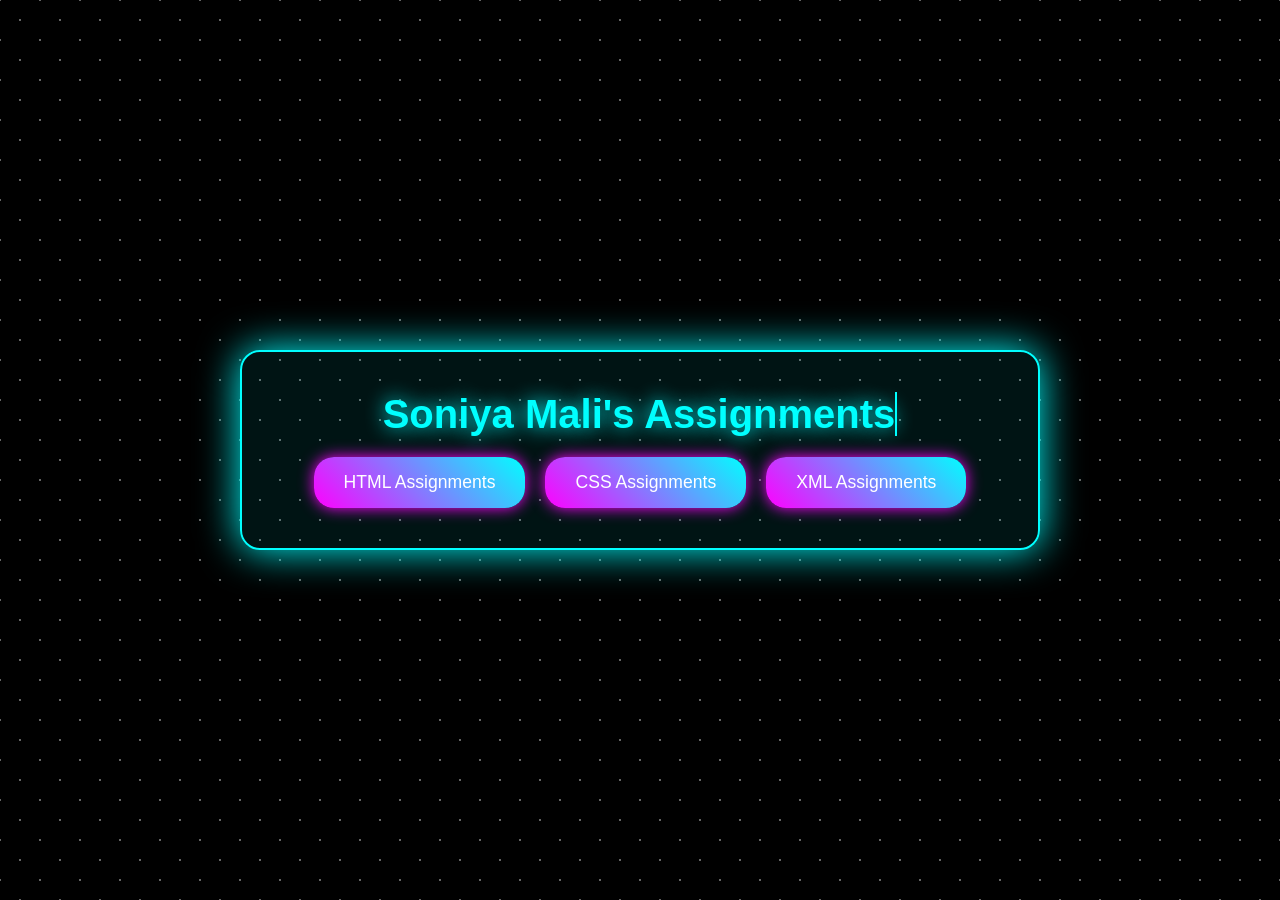
<file: index.html>
<!DOCTYPE html>
<html lang="en">
<head>
  <meta charset="UTF-8">
  <title>Soniya Mali - Assignments</title>
  <style>
    /* (Styles remain unchanged from your previous version) */
    * { margin: 0; padding: 0; box-sizing: border-box; }
    body {
      background: black;
      font-family: 'Poppins', sans-serif;
      overflow-x: hidden;
      animation: fadeInBody 1.5s ease forwards;
      position: relative;
    }
    @keyframes fadeInBody { from { opacity: 0; } to { opacity: 1; } }
    body::before {
      content: '';
      position: fixed;
      top: 0;
      left: 0;
      width: 200%;
      height: 200%;
      background: radial-gradient(white 1px, transparent 1px), radial-gradient(white 1px, transparent 1px);
      background-size: 40px 40px;
      background-position: 0 0, 20px 20px;
      animation: moveStars 100s linear infinite, twinkle 3s infinite alternate;
      z-index: -1;
      opacity: 0.4;
    }
    @keyframes moveStars { from { transform: translate(0,0); } to { transform: translate(-500px, -500px); } }
    @keyframes twinkle {
      0% { opacity: 0.4; } 50% { opacity: 0.7; } 100% { opacity: 0.4; }
    }
    .section {
      position: absolute;
      top: 0;
      left: 100%;
      width: 100%;
      height: 100vh;
      background: transparent;
      display: flex;
      justify-content: center;
      align-items: center;
      flex-direction: column;
      transition: all 0.7s ease;
      padding: 20px;
      text-align: center;
    }
    .active { left: 0; }
    .container {
      background: rgba(0, 255, 255, 0.08);
      border: 2px solid cyan;
      padding: 40px;
      border-radius: 20px;
      box-shadow: 0 0 40px cyan;
      width: 90%;
      max-width: 800px;
      animation: popUp 1s ease forwards;
    }
    @keyframes popUp {
      0% { transform: scale(0.7); opacity: 0; }
      100% { transform: scale(1); opacity: 1; }
    }
    h1 {
      color: cyan;
      font-size: 2.5rem;
      margin-bottom: 20px;
      text-shadow: 0 0 20px cyan;
    }
    .typing {
      border-right: 2px solid cyan;
      white-space: nowrap;
      overflow: hidden;
      width: 0;
      animation: typing 4s steps(30) forwards, blink 0.8s step-end infinite;
    }
    @keyframes typing {
      from { width: 0; } to { width: 100%; }
    }
    @keyframes blink {
      from, to { border-color: transparent; }
      50% { border-color: cyan; }
    }
    .buttons {
      margin-top: 20px;
      display: flex;
      flex-wrap: wrap;
      justify-content: center;
      gap: 20px;
    }
    .btn, .assignment-btn, .back-btn {
      background: linear-gradient(45deg, #ff00ff, #00ffff);
      color: white;
      padding: 15px 30px;
      font-size: 1.1rem;
      text-decoration: none;
      border-radius: 20px;
      box-shadow: 0 0 15px #ff00ff;
      border: none;
      cursor: pointer;
      transition: 0.4s;
    }
    .btn:hover, .assignment-btn:hover, .back-btn:hover {
      transform: scale(1.1);
      box-shadow: 0 0 25px #00ffff;
    }
    .back-btn {
      margin-top: 30px;
      background: #ff00ff;
    }
    .back-btn:hover {
      background: #00ffff;
      color: black;
    }
    @media (max-width: 600px) {
      h1 { font-size: 2rem; }
      .btn, .assignment-btn, .back-btn { padding: 10px 20px; font-size: 1rem; }
    }
  </style>
</head>
<body>

<audio id="clickSound" src="https://cdn.pixabay.com/download/audio/2022/03/15/audio_ebc7e1b75b.mp3?filename=mouse-click-124467.mp3" preload="auto"></audio>

<!-- Home Section -->
<div class="section active" id="home">
  <div class="container">
    <h1><span class="typing">Soniya Mali's Assignments</span></h1>
    <div class="buttons">
      <button class="btn" onclick="playSound(); showSection('html')">HTML Assignments</button>
      <button class="btn" onclick="playSound(); showSection('css')">CSS Assignments</button>
      <button class="btn" onclick="playSound(); showSection('xml')">XML Assignments</button>
    </div>
  </div>
</div>

<!-- HTML Assignment Section -->
<div class="section" id="html">
  <div class="container">
    <h1>HTML Assignments</h1>
    <div class="buttons">
      <!-- HTML Assignments 1 to 10 -->
1</button>
      <a class="assignment-btn" href="Html/Assignment1.html" target="_blank" onclick="playSound();">Assignment1</a>
      <a class="assignment-btn" href="Html/Assignment2.html" target="_blank" onclick="playSound();">Assignment2</a>
      <a class="assignment-btn" href="Html/Assignment3.html" target="_blank" onclick="playSound();">Assignment3</a>
      <a class="assignment-btn" href="Html/Assignment4(list).html" target="_blank" onclick="playSound();">Assignment4</a>
      <a class="assignment-btn" href="Html/Assignment5(Image).html" target="_blank" onclick="playSound();">Assignment5</a>
      <a class="assignment-btn" href="Html/Assignment6.html" target="_blank" onclick="playSound();">Assignment6</a>
      <a class="assignment-btn" href="Html/Assignment7(link).html" target="_blank" onclick="playSound();">Assignment7</a>
      <a class="assignment-btn" href="Html/Assignment8.html" target="_blank" onclick="playSound();">Assignment8</a>
      <a class="assignment-btn" href="Html/Assignment9(Regestration).html" target="_blank" onclick="playSound();">Assignment9</a>
      <a class="assignment-btn" href="Html/Assignment 10(resume).html" target="_blank" onclick="playSound();">Assignment10</a>
     
       </div>
    <button class="back-btn" onclick="playSound(); showSection('home')">⬅ Back</button>
  </div>
</div>

<!-- 🎨CSS Assignment Section -->
<div class="section" id="css">
  <div class="container">
    <h1>CSS Assignments</h1>
    <div class="buttons">
      <!-- CSS Assignments 1 to 5 --> 
       <a class="assignment-btn" href="css/inline.html" target="_blank" onclick="playSound();">Assignment1</a>
      <a class="assignment-btn" href="css/internal.html" target="_blank" onclick="playSound();">Assignment2</a>
      <a class="assignment-btn" href="css/Externalcss/external.html" targinternalet="_blank" onclick="playSound();">Assignment3</a>
      <a class="assignment-btn" href="css/Tablecss.html" target="_blank" onclick="playSound();">Assignment4</a>
      <a class="assignment-btn" href="css/Resumecss.html" target="_blank" onclick="playSound();">Assignment6</a>

      <a class="assignment-btn" href="css/Regestrationcss.html" target="_blank" onclick="playSound();">Assignment7</a>
     <button class="back-btn" onclick="playSound(); showSection('home')">⬅ Back</button>
  </div>
</div>
</div>

<!-- XML Assignment Section -->

<div class="section" id="xml">
  <div class="container">
   <h1>XML Assignments</h1>
    <div class="buttons">
    <!--  Assignments 1 to 4 --> 

      <a class="assignment-btn" href="xml//XML/books.xml" target="_blank" onclick="playSound();">Assignment1</a>
      <a class="assignment-btn" href="xml/employees.xml" target="_blank" onclick="playSound();">Assignment2</a>
      <a class="assignment-btn" href="xml/library.xml" target="_blank" onclick="playSound();">Assignment3</a>
      <a class="assignment-btn" href="xml/students.xml" target="_blank" onclick="playSound();">Assignment4</a>
      <button class="back-btn" onclick="playSound(); showSection('home')">⬅ Back</button>
    </div>
  </div>
</div>


<!-- Assignment Pages (HTML/CSS/XML 1–10) -->
<!-- You can repeat below format for each section -->
<!-- Example HTML Assignment 1 -->
<div class="section" id="html1"><div class="container"><h1>HTML Assignment 1</h1><button class="back-btn" onclick="playSound(); showSection('html')">⬅ Back</button></div></div>
<div class="section" id="html2"><div class="container"><h1>HTML Assignment 2</h1><button class="back-btn" onclick="playSound(); showSection('html')">⬅ Back</button></div></div>
<!-- ... similarly for html3 to html10 -->
<div class="section" id="css1"><div class="container"><h1>CSS Assignment 1</h1><button class="back-btn" onclick="playSound(); showSection('css')">⬅ Back</button></div></div>
<div class="section" id="xml1"><div class="container"><h1>XML Assignment 1</h1><button class="back-btn" onclick="playSound(); showSection('xml')">⬅ Back</button></div></div>
<!-- Repeat up to xml10 and css10 as needed -->

<script>
function showSection(id) {
  document.querySelectorAll('.section').forEach(sec => {
    sec.classList.remove('active');
    sec.style.left = '100%';
  });
  document.getElementById(id).classList.add('active');
  document.getElementById(id).style.left = '0';
}
function playSound() {
  const sound = document.getElementById('clickSound');
  sound.volume = 1.0;
  sound.currentTime = 0;
  sound.play();
}
</script>

</body>
</html>
</file>
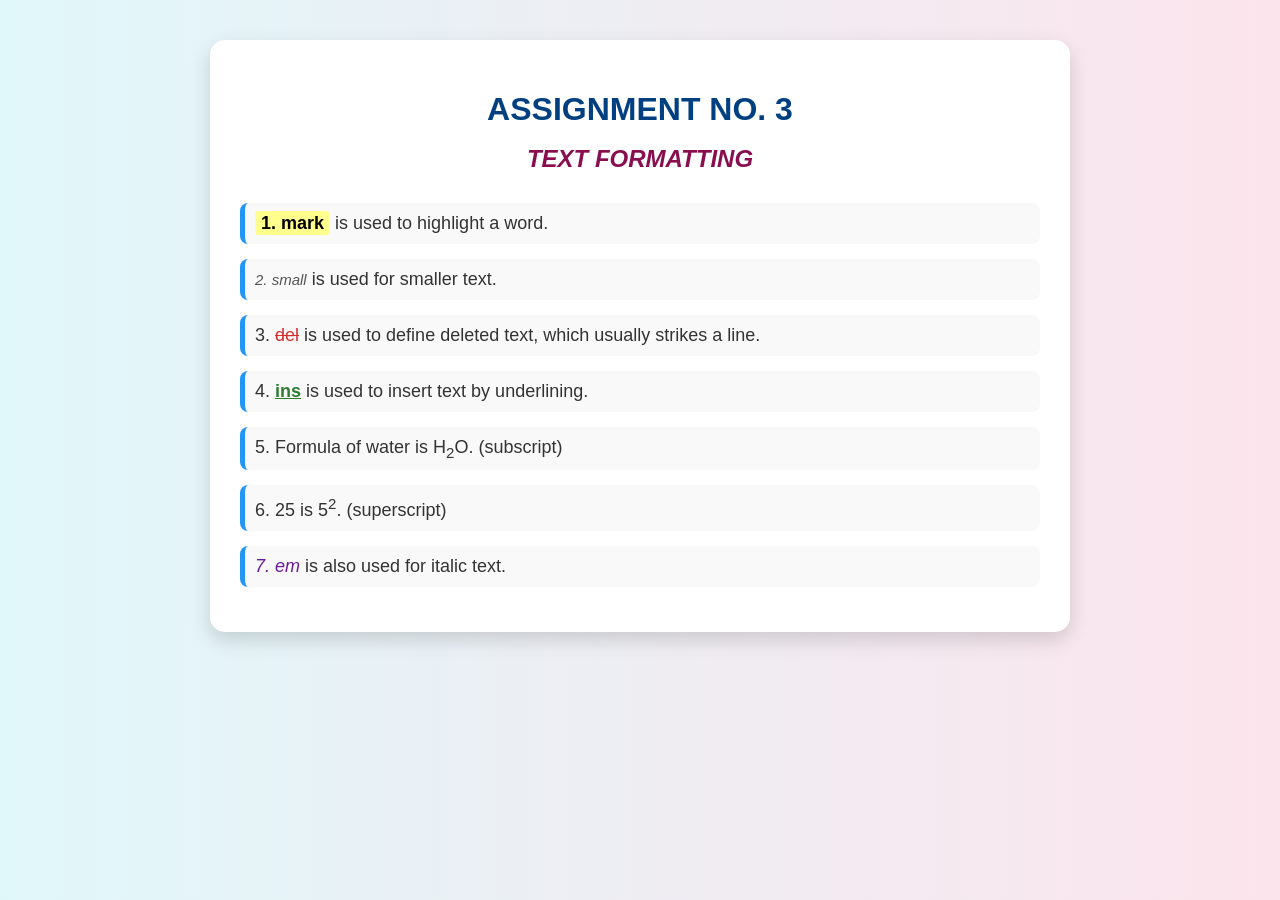
<file: css/internal.html>
<!DOCTYPE html>
<html>
<head>
  <title>Internal css- Text Formatting</title>
  <style>
    body {
      font-family: 'Segoe UI', Tahoma, Geneva, Verdana, sans-serif;
      background: linear-gradient(to right, #e0f7fa, #fce4ec);
      color: #333;
      margin: 0;
      padding: 40px;
    }

    .container {
      max-width: 800px;
      margin: auto;
      background-color: #fff;
      padding: 30px;
      border-radius: 15px;
      box-shadow: 0 8px 20px rgba(0, 0, 0, 0.15);
    }

    h1 {
      text-align: center;
      color: #004080;
      font-size: 32px;
      margin-bottom: 10px;
      text-transform: uppercase;
    }

    h1 + h1 {
      font-size: 24px;
      color: #880e4f;
      font-style: italic;
      margin-bottom: 30px;
    }

    p {
      font-size: 18px;
      margin: 15px 0;
      padding: 10px;
      background-color: #f9f9f9;
      border-left: 5px solid #2196f3;
      transition: background-color 0.3s;
      border-radius: 8px;
    }

    p:hover {
      background-color: #e3f2fd;
    }

    mark {
      background-color: #ffff8d;
      padding: 2px 6px;
      border-radius: 4px;
      font-weight: bold;
    }

    del {
      color: #d32f2f;
      text-decoration: line-through;
    }

    ins {
      text-decoration: underline;
      color: #2e7d32;
      font-weight: bold;
    }

    em {
      font-style: italic;
      color: #6a1b9a;
      font-weight: 500;
    }

    small {
      color: #555;
      font-style: italic;
    }
  </style>
</head>
<body>

  <div class="container">
    <h1><b>Assignment No. 3</b></h1>
    <h1><i>Text Formatting</i></h1>

    <p><mark>1. mark</mark> is used to highlight a word.</p>
    <p><small>2. small</small> is used for smaller text.</p>
    <p>3. <del>del</del> is used to define deleted text, which usually strikes a line.</p>
    <p>4. <ins>ins</ins> is used to insert text by underlining.</p>
    <p>5. Formula of water is H<sub>2</sub>O. (subscript)</p>
    <p>6. 25 is 5<sup>2</sup>. (superscript)</p>
    <p><em>7. em</em> is also used for italic text.</p>
  </div>

</body>
</html>
</file>
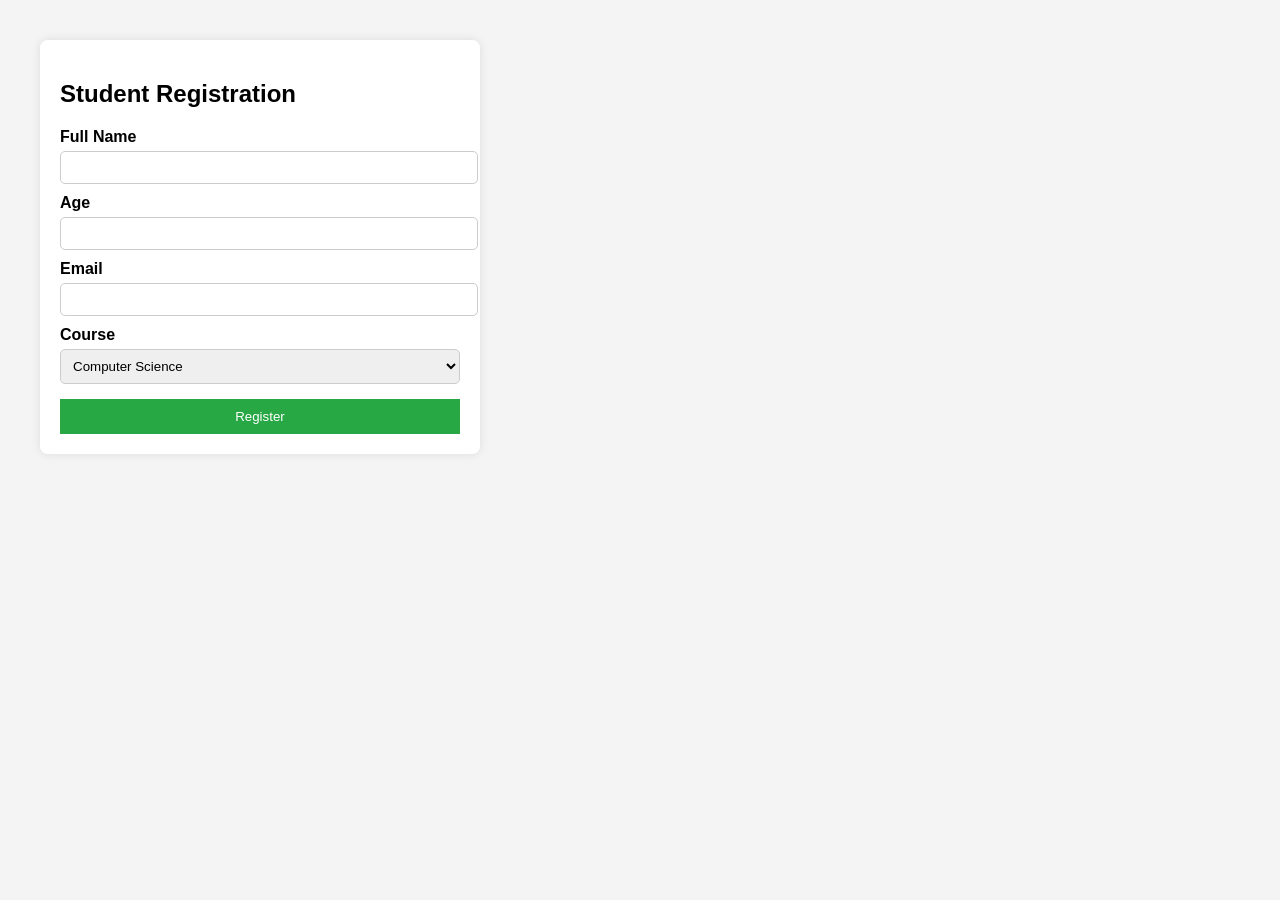
<file: css/Regestrationcss.html>
<!DOCTYPE html>
<html lang="en">
<head>
<meta charset="UTF-8">
<meta name="viewport" content="width=device-width, initial-scale=1.0">
<title>Student Registration</title>
 <style>
 body {
 font-family: Arial, sans-serif;
 margin: 40px;
 background-color: #f4f4f4;
}
.container {
max-width: 400px;
background: white;
 padding: 20px;
            border-radius: 8px;
    box-shadow: 0 0 10px rgba(0, 0, 0, 0.1);
        }
        label {
            font-weight: bold;
            display: block;
            margin-top: 10px;
        }
        input, select {
            width: 100%;
            padding: 8px;
            margin-top: 5px;
            border: 1px solid #ccc;
            border-radius: 5px;
        }
        button {
            background: #28a745;
            color: white;
            padding: 10px;
            border: none;
            margin-top: 15px;
            cursor: pointer;
            width: 100%;
        }
        button:hover {
            background: #218838;
        }
        .output {
            margin-top: 20px;
            padding: 10px;
            background: #fff3cd;
            border-left: 5px solid #ffeb3b;
        }
    </style>
</head>
<body>

    <div class="container">
        <h2>Student Registration</h2>
        <form id="studentForm">
            <label for="name">Full Name</label>
            <input type="text" id="name" required>

            <label for="age">Age</label>
            <input type="number" id="age" required>

            <label for="email">Email</label>
            <input type="email" id="email" required>

            <label for="course">Course</label>
            <select id="course" required>
                <option value="Computer Science">Computer Science</option>
                <option value="Business Administration">Business Administration</option>
                <option value="Electrical Engineering">Electrical Engineering</option>
                <option value="Mechanical Engineering">Mechanical Engineering</option>
            </select>

            <button type="button" onclick="registerStudent()">Register</button>
        </form>

        <div id="output" class="output" style="display:none;"></div>
    </div>

    <script>
        function registerStudent() {
            
            let student = {
                name: document.getElementById('name').value,
                age: document.getElementById('age').value,
                email: document.getElementById('email').value,
                course: document.getElementById('course').value
            };

            
            let outputDiv = document.getElementById('output');
            outputDiv.style.display = "block";
            outputDiv.innerHTML = `<h3>Registration Successful</h3>
                                   <p><strong>Name:</strong> ${student.name}</p>
                                   <p><strong>Age:</strong> ${student.age}</p>
                                   <p><strong>Email:</strong> ${student.email}</p>
                                   <p><strong>Course:</strong> ${student.course}</p>`;
        }
    </script>

</body>
</html>
</file>
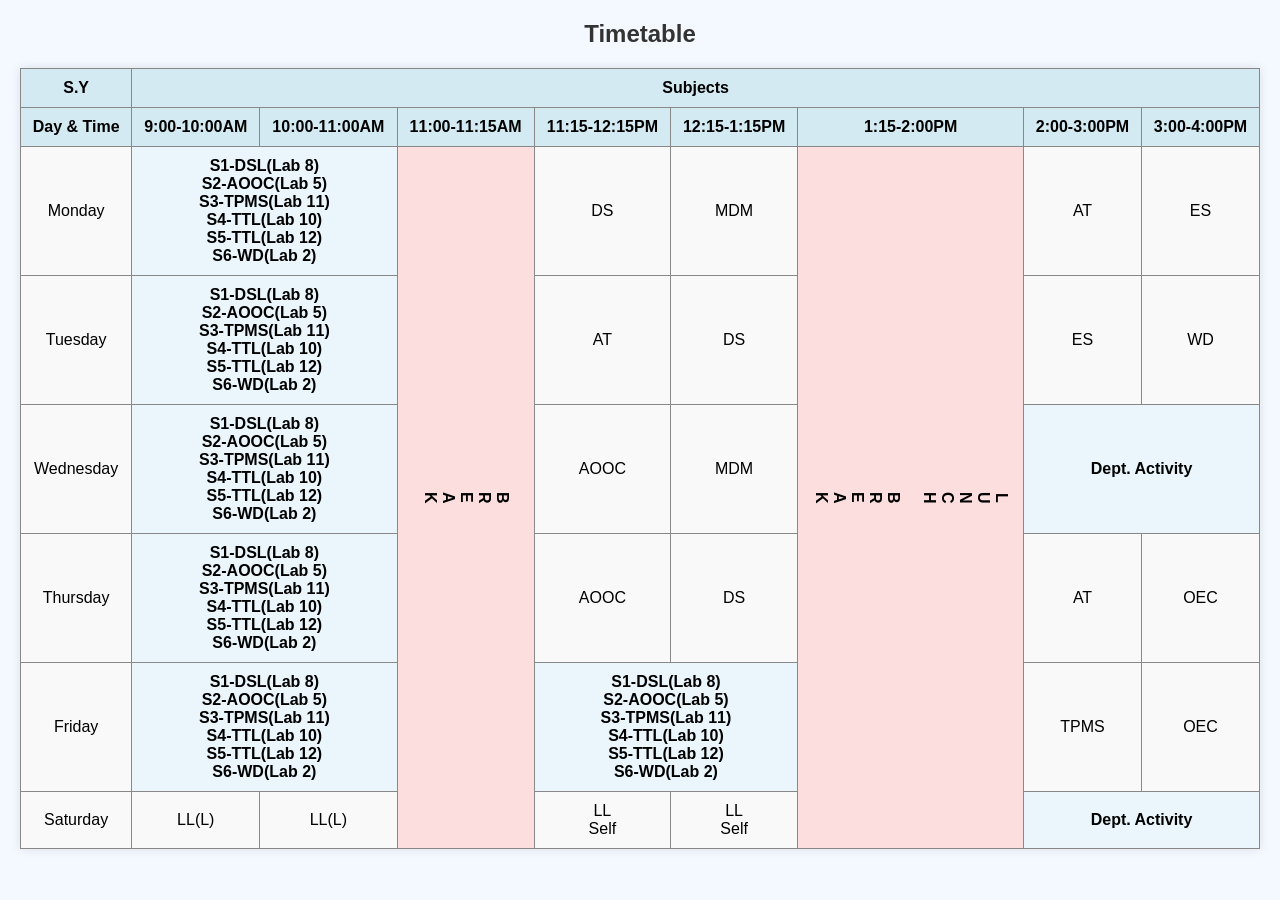
<file: css/Tablecss.html>
<!DOCTYPE html>
<html>
<head>
    <title>Assignment of Timetable</title>
    <style>
        body {
            font-family: Arial, sans-serif;
            background-color: #f4f9ff;
            margin: 20px;
        }

        h2 {
            text-align: center;
            color: #333;
        }

        table {
            width: 100%;
            border-collapse: collapse;
            background-color: #fff;
            box-shadow: 0 0 10px rgba(0,0,0,0.1);
        }

        th, td {
            border: 1px solid #888;
            padding: 10px;
            text-align: center;
        }

        th {
            background-color: #d3eaf2;
            color: #000;
        }

        td {
            background-color: #f9f9f9;
        }

        td[rowspan], td[colspan] {
            background-color: #eaf6fb;
            font-weight: bold;
        }

        td[style*="writing-mode"] {
            writing-mode: vertical-rl;
            text-align: center;
            background-color: #fddede;
            font-weight: bold;
        }
    </style>
</head>
<body>
    <h2>Timetable</h2>
    <table>
        <tr>
            <th>S.Y</th>
            <th colspan="8">Subjects</th>
        </tr>
        <tr>
            <th>Day & Time</th>
            <th>9:00-10:00AM</th>
            <th>10:00-11:00AM</th>
            <th>11:00-11:15AM</th>
            <th>11:15-12:15PM</th>
            <th>12:15-1:15PM</th>
            <th>1:15-2:00PM</th>
            <th>2:00-3:00PM</th>
            <th>3:00-4:00PM</th>
        </tr>
        <tr>
            <td>Monday</td>
            <td colspan="2">
                S1-DSL(Lab 8)<br>S2-AOOC(Lab 5)<br>S3-TPMS(Lab 11)<br>S4-TTL(Lab 10)<br>S5-TTL(Lab 12)<br>S6-WD(Lab 2)
            </td>
            <td rowspan="6" style="writing-mode: vertical-rl;">B<br>R<br>E<br>A<br>K</td>
            <td>DS</td>
            <td>MDM</td>
            <td rowspan="6" style="writing-mode: vertical-rl;">L<br>U<br>N<br>C<br>H<br><br>B<br>R<br>E<br>A<br>K</td>
            <td>AT</td>
            <td>ES</td>
        </tr>
        <tr>
            <td>Tuesday</td>
            <td colspan="2">
                S1-DSL(Lab 8)<br>S2-AOOC(Lab 5)<br>S3-TPMS(Lab 11)<br>S4-TTL(Lab 10)<br>S5-TTL(Lab 12)<br>S6-WD(Lab 2)
            </td>
            <td>AT</td>
            <td>DS</td>
            <td>ES</td>
            <td>WD</td>
        </tr>
        <tr>
            <td>Wednesday</td>
            <td colspan="2">
                S1-DSL(Lab 8)<br>S2-AOOC(Lab 5)<br>S3-TPMS(Lab 11)<br>S4-TTL(Lab 10)<br>S5-TTL(Lab 12)<br>S6-WD(Lab 2)
            </td>
            <td>AOOC</td>
            <td>MDM</td>
            <td colspan="2">Dept. Activity</td>
        </tr>
        <tr>
            <td>Thursday</td>
            <td colspan="2">
                S1-DSL(Lab 8)<br>S2-AOOC(Lab 5)<br>S3-TPMS(Lab 11)<br>S4-TTL(Lab 10)<br>S5-TTL(Lab 12)<br>S6-WD(Lab 2)
            </td>
            <td>AOOC</td>
            <td>DS</td>
            <td>AT</td>
            <td>OEC</td>
        </tr>
        <tr>
            <td>Friday</td>
            <td colspan="2">
                S1-DSL(Lab 8)<br>S2-AOOC(Lab 5)<br>S3-TPMS(Lab 11)<br>S4-TTL(Lab 10)<br>S5-TTL(Lab 12)<br>S6-WD(Lab 2)
            </td>
            <td colspan="2">
                S1-DSL(Lab 8)<br>S2-AOOC(Lab 5)<br>S3-TPMS(Lab 11)<br>S4-TTL(Lab 10)<br>S5-TTL(Lab 12)<br>S6-WD(Lab 2)
            </td>
            <td>TPMS</td>
            <td>OEC</td>
        </tr>
        <tr>
            <td>Saturday</td>
            <td>LL(L)</td>
            <td>LL(L)</td>
            <td>LL<br>Self</td>
            <td>LL<br>Self</td>
            <td colspan="2">Dept. Activity</td>
        </tr>
    </table>
</body>
</html>
</file>
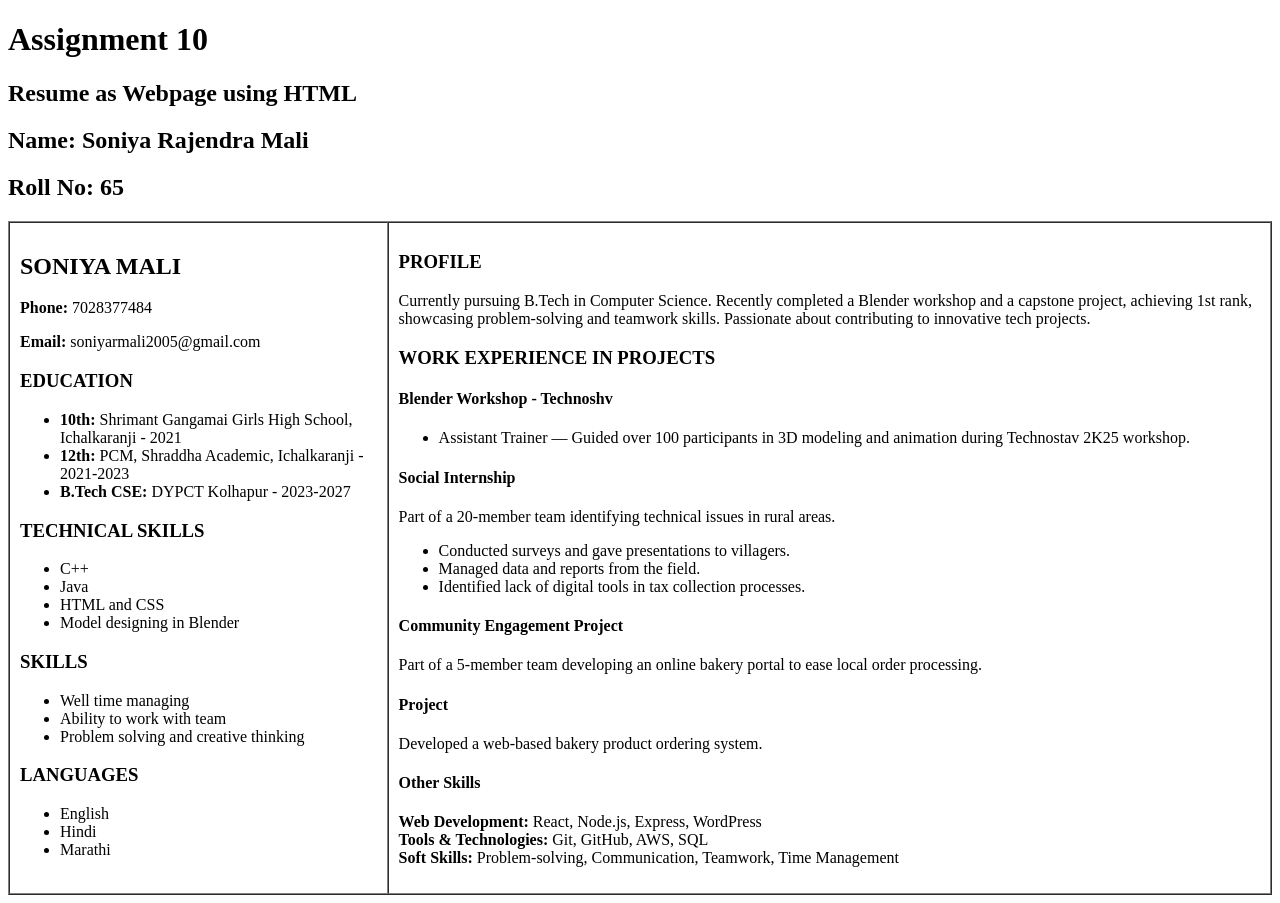
<file: Html/Assignment 10(resume).html>
<!DOCTYPE html>
<html lang="en">
<head>
    <meta charset="UTF-8">
    <meta name="viewport" content="width=device-width, initial-scale=1.0">
    <title>Resume - Soniya Mali</title>
</head>
<body>

    <h1>Assignment 10</h1>
    <h2>Resume as Webpage using HTML</h2>
    <h2>Name: Soniya Rajendra Mali</h2>
    <h2>Roll No: 65</h2>

    <table border="1" cellpadding="10" cellspacing="0" width="100%">
        <tr>
            <td width="30%" valign="top">
                
                <h2>SONIYA MALI</h2>
                <p><strong>Phone:</strong> 7028377484</p>
                <p><strong>Email:</strong> soniyarmali2005@gmail.com</p>

                <h3>EDUCATION</h3>
                <ul>
                    <li><strong>10th:</strong> Shrimant Gangamai Girls High School, Ichalkaranji - 2021</li>
                    <li><strong>12th:</strong> PCM, Shraddha Academic, Ichalkaranji - 2021-2023</li>
                    <li><strong>B.Tech CSE:</strong> DYPCT Kolhapur - 2023-2027</li>
                </ul>

                <h3>TECHNICAL SKILLS</h3>
                <ul>
                    <li>C++</li>
                    <li>Java</li>
                    <li>HTML and CSS</li>
                    <li>Model designing in Blender</li>
                </ul>

                <h3>SKILLS</h3>
                <ul>
                    <li>Well time managing</li>
                    <li>Ability to work with team</li>
                    <li>Problem solving and creative thinking</li>
                </ul>

                <h3>LANGUAGES</h3>
                <ul>
                    <li>English</li>
                    <li>Hindi</li>
                    <li>Marathi</li>
                </ul>
            </td>

            <td width="70%" valign="top">
                <h3>PROFILE</h3>
                <p>Currently pursuing B.Tech in Computer Science. Recently completed a Blender workshop and a capstone project, achieving 1st rank, showcasing problem-solving and teamwork skills. Passionate about contributing to innovative tech projects.</p>

                <h3>WORK EXPERIENCE IN PROJECTS</h3>
                <h4>Blender Workshop - Technoshv</h4>
                <ul>
                    <li>Assistant Trainer — Guided over 100 participants in 3D modeling and animation during Technostav 2K25 workshop.</li>
                </ul>

                <h4>Social Internship</h4>
                <p>Part of a 20-member team identifying technical issues in rural areas.</p>
                <ul>
                    <li>Conducted surveys and gave presentations to villagers.</li>
                    <li>Managed data and reports from the field.</li>
                    <li>Identified lack of digital tools in tax collection processes.</li>
                </ul>

                <h4>Community Engagement Project</h4>
                <p>Part of a 5-member team developing an online bakery portal to ease local order processing.</p>

                <h4>Project</h4>
                <p>Developed a web-based bakery product ordering system.</p>

                <h4>Other Skills</h4>
                <p>
                    <strong>Web Development:</strong> React, Node.js, Express, WordPress<br>
                    <strong>Tools & Technologies:</strong> Git, GitHub, AWS, SQL<br>
                    <strong>Soft Skills:</strong> Problem-solving, Communication, Teamwork, Time Management
                </p>
            </td>
        </tr>
    </table>

</body>
</html>
</file>
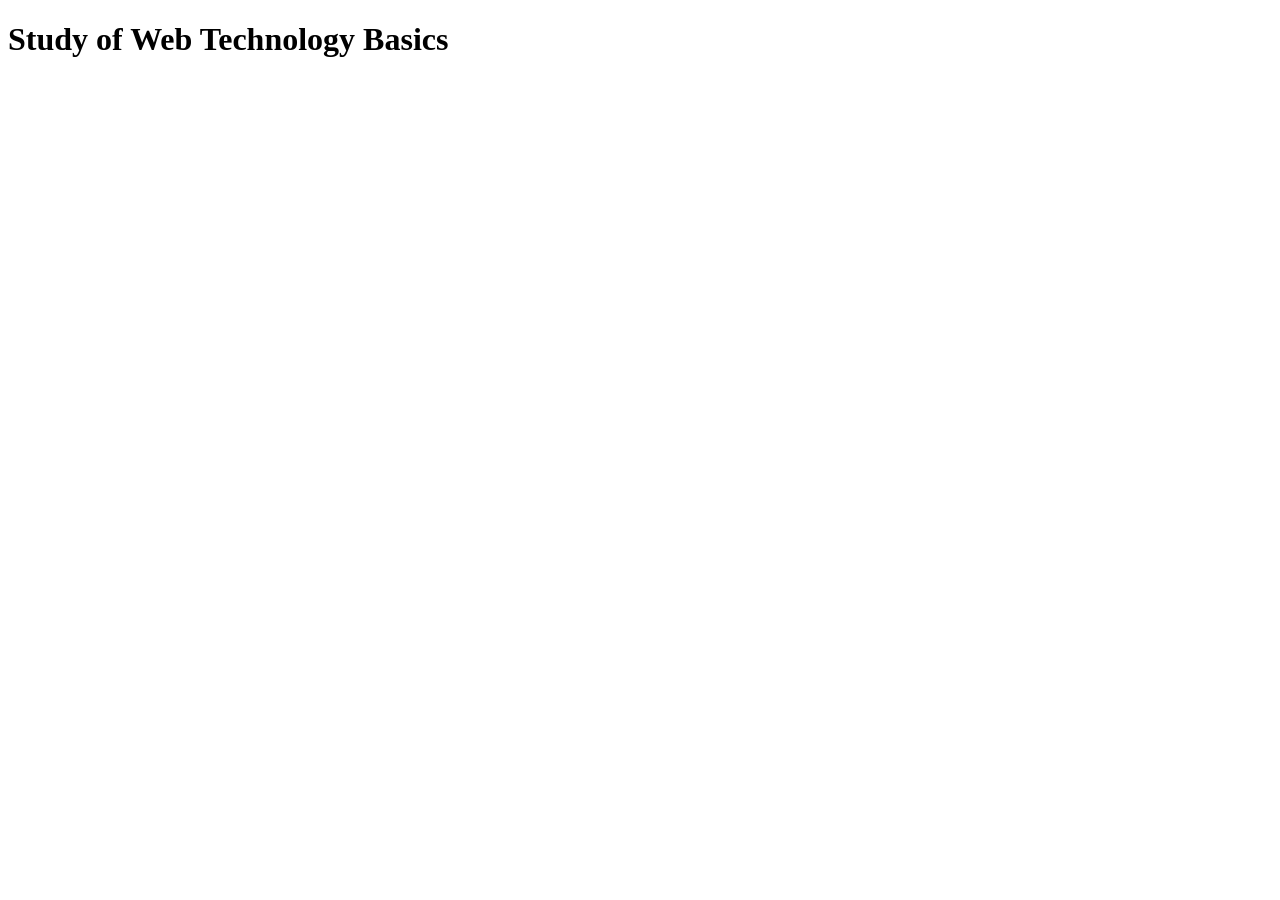
<file: Html/Assignment1.html>
<!DOCTYPE html>
<html lang="en">
<head>
    <meta charset="UTF-8">
    <meta name="viewport" content="width=, initial-scale=1.0">
    <title>Document</title>
</head>
<body>
   <h1>Study of Web Technology Basics </h1> 
</body>
</html>
</file>
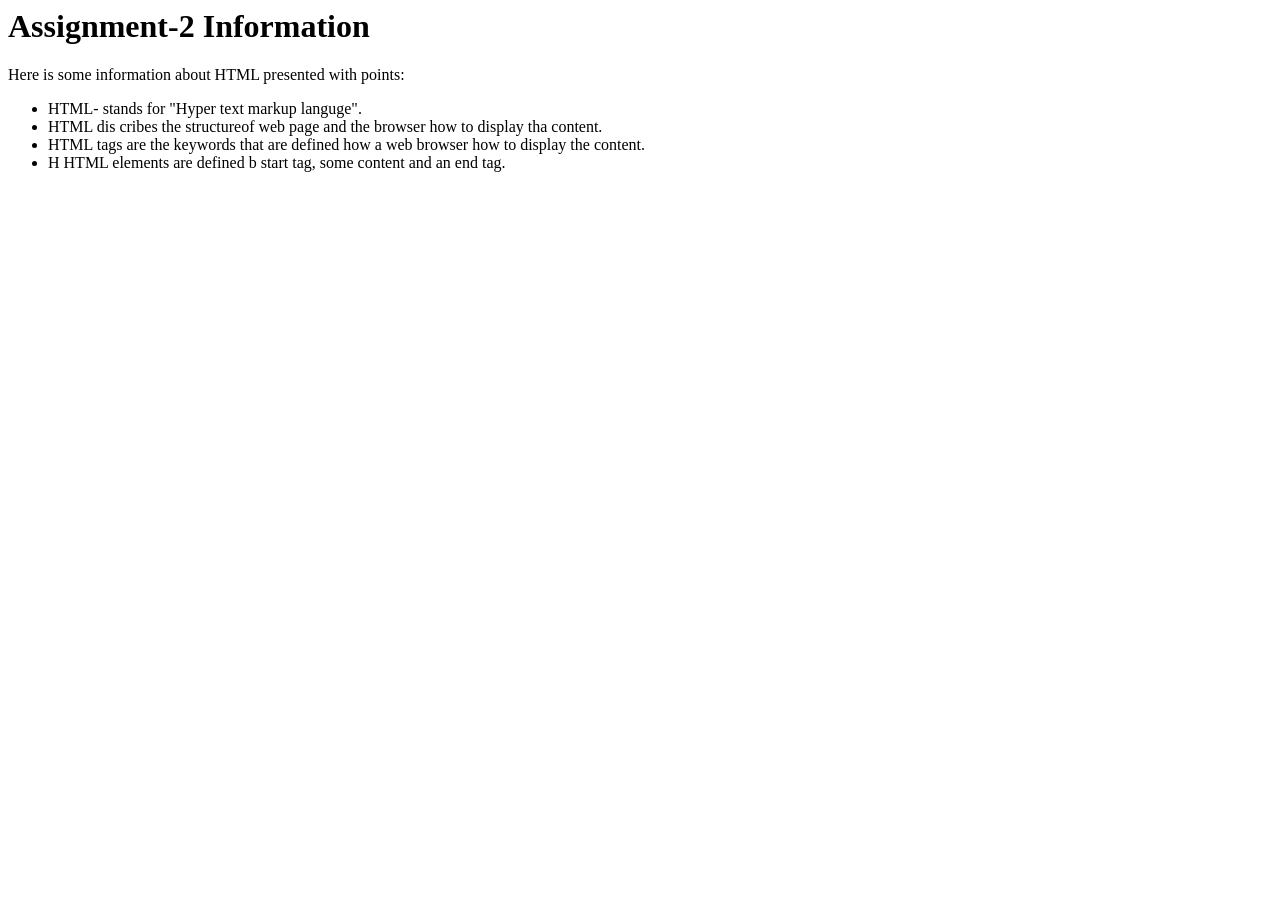
<file: Html/Assignment2.html>
<html>
<head>
    <title>Simple Heading Program</title>
</head>
<body>
    <h1>Assignment-2 Information</h1>

<meta charset="UTF-8">
    <p>Here is some information about HTML presented with points:</p>
    <ul>
        <li>HTML- stands for "Hyper text markup languge".</li>
        <li>HTML dis cribes the structureof web page and the browser how to display tha content.</li>
        <li>HTML tags are the keywords that are defined how a web browser how to display the content.</li>
    <li>H HTML elements are defined b start tag, some content and an end tag.</li>
</ul>
</body>
</html>
</file>
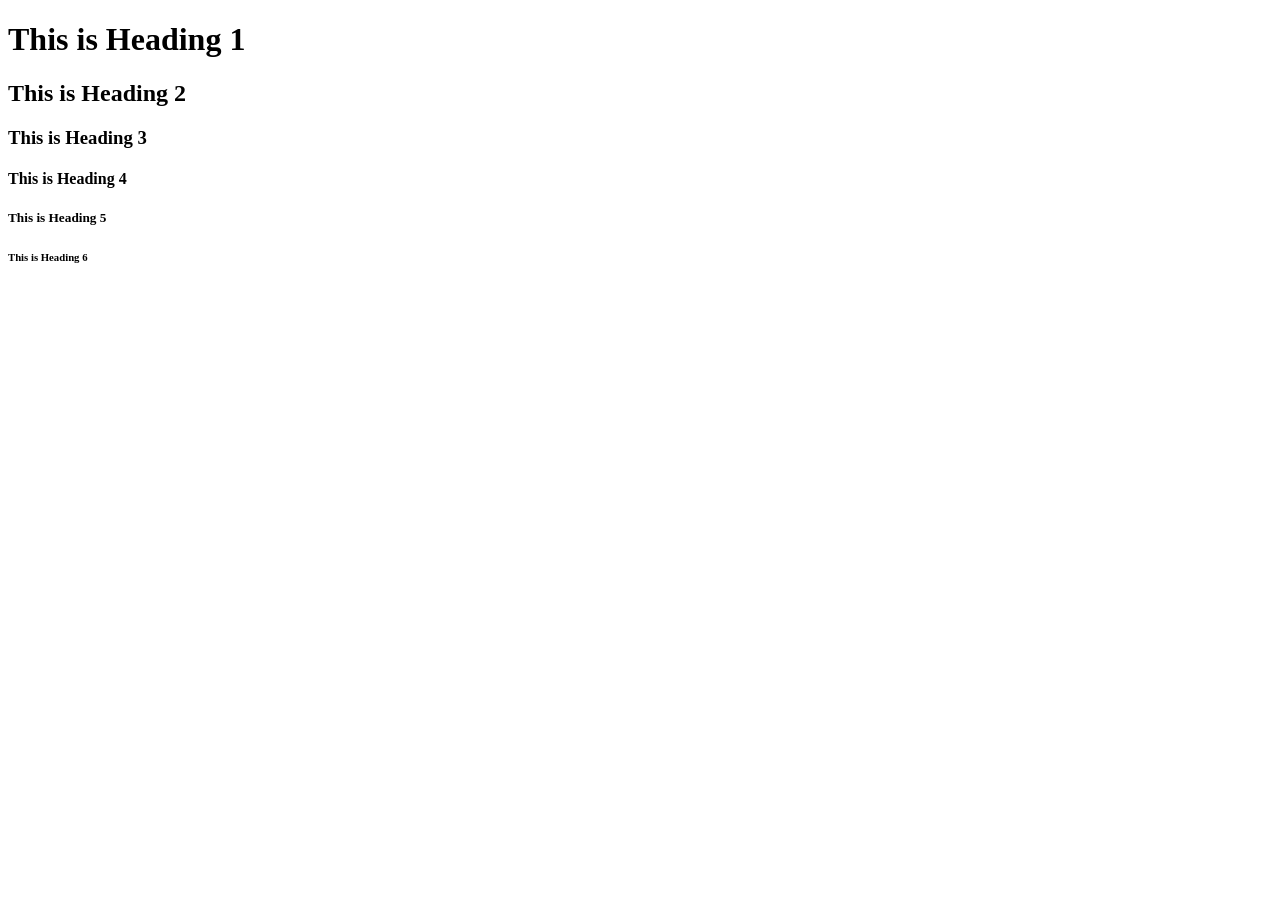
<file: Html/Assignment3.html>
<!DOCTYPE html>
<html>
<head>
    <title>Simple Heading Program</title>
</head>
<body>
    <h1>This is Heading 1</h1>
    <h2>This is Heading 2</h2>
    <h3>This is Heading 3</h3>
    <h4>This is Heading 4</h4>
    <h5>This is Heading 5</h5>
    <h6>This is Heading 6</h6>
</body>
</html>
</file>
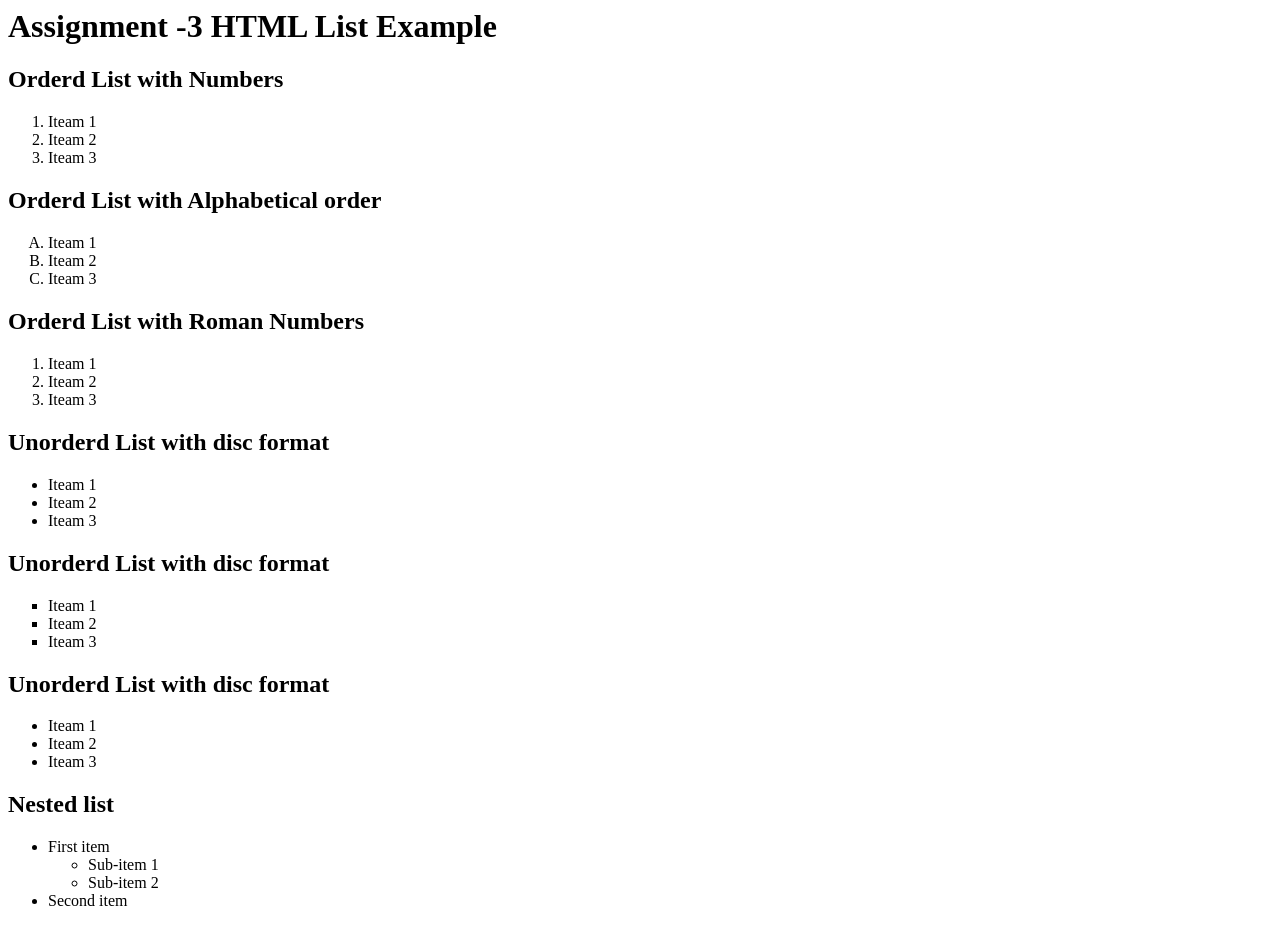
<file: Html/Assignment4(list).html>
<html>
<head>
<title>assignment list</title>
</head>
<body>
<h1>Assignment -3 HTML List Example</h1>
<meta charset="UTF-8">
<h2>Orderd List with Numbers</h2>
<ol>
<li>Iteam 1</li>
<li>Iteam 2</li>
<li>Iteam 3</li>
</ol>



<h2>Orderd List with Alphabetical order</h2>
<ol type ="A">
<li>Iteam 1</li>
<li>Iteam 2</li>
<li>Iteam 3</li>
</ol>


<h2>Orderd List with Roman Numbers</h2>
<ol type"I">
<li>Iteam 1</li>
<li>Iteam 2</li>
<li>Iteam 3</li>
</ol>

<h2>Unorderd List with disc format</h2>
<ul>
<li>Iteam 1</li>
<li>Iteam 2</li>
<li>Iteam 3</li>
</ul>

<h2>Unorderd List with disc format</h2>
<ul style="list-style-type:square">
<li>Iteam 1</li>
<li>Iteam 2</li>
<li>Iteam 3</li>
</ul>

<h2>Unorderd List with disc format</h2>
<ul class="no-bullets">
<li>Iteam 1</li>
<li>Iteam 2</li>
<li>Iteam 3</li>
</ul>

<h2>Nested list</h2>
<ul>
  <li>First item
    <ul>
      <li>Sub-item 1</li>
      <li>Sub-item 2</li>
    </ul>
  </li>
  <li>Second item</li>
</ul>
</file>
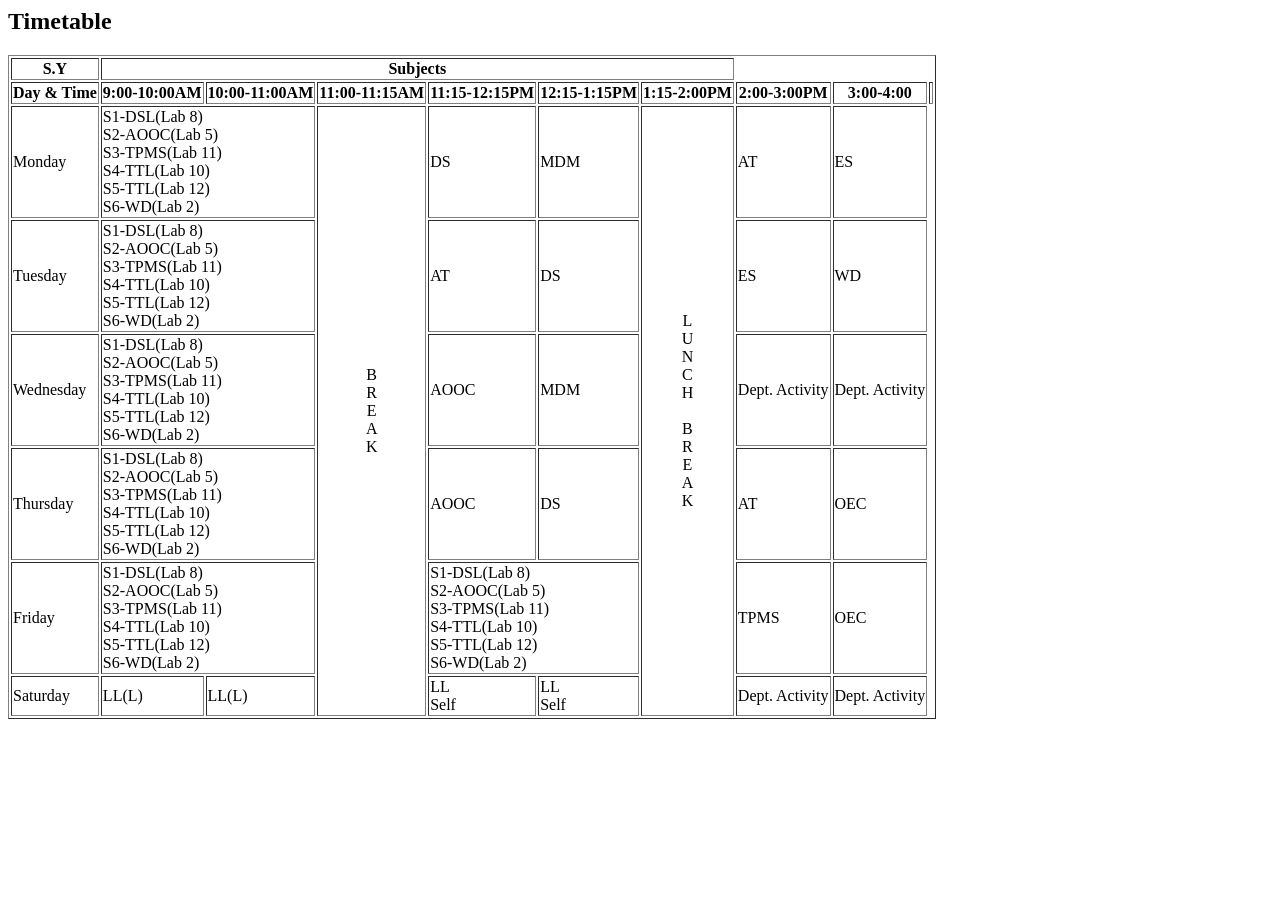
<file: Html/Assignment6.html>
<html>
<head>
<title>Assignment of Timetable</title>
</head>
<body>
<h2>Timetable</h2>
<table border="1">
<tr>
<th>S.Y</th>
<th colspan="6">Subjects</th>
</tr>
<tr>
<th>Day & Time</th>
<th>9:00-10:00AM</th>
<th>10:00-11:00AM</th>
<th>11:00-11:15AM </th>
<th>11:15-12:15PM</th>
<th>12:15-1:15PM</th>
<th>1:15-2:00PM</th>
<th>2:00-3:00PM</th>
<th>3:00-4:00<th>
</tr>
<tr>
<td>Monday</td>
<td colspan="2">S1-DSL(Lab 8)<br>S2-AOOC(Lab 5)<br>
S3-TPMS(Lab 11)<br>S4-TTL(Lab 10)<br>
S5-TTL(Lab 12)<br>S6-WD(Lab 2)</td>
<td rowspan="6" style="writing mode: vertical-rl;text-align:center;">B<br>R<br>E<br>A<br>K</td>
<td>DS</td>
<td>MDM</td>
<td rowspan="6" style="writing mode: vertical-rl;text-align:center;">L<br>U<br>N<br>C<br>H<br><br>B<br>R<br>E<br>A<br>K</td>
<td>AT</td>
<td>ES</td>
</tr>
<tr>
<td>Tuesday</td>
<td colspan="2">S1-DSL(Lab 8)<br>S2-AOOC(Lab 5)<br>
S3-TPMS(Lab 11)<br>S4-TTL(Lab 10)<br>
S5-TTL(Lab 12)<br>S6-WD(Lab 2)</td>
<td>AT</td>
<td>DS</td>
<td>ES</td>
<td>WD</td>
</tr>
<tr>
<td>Wednesday</td>
<td colspan="2">S1-DSL(Lab 8)<br>S2-AOOC(Lab 5)<br>
S3-TPMS(Lab 11)<br>S4-TTL(Lab 10)<br>
S5-TTL(Lab 12)<br>S6-WD(Lab 2)</td>
<td>AOOC</td>
<td>MDM</td>
<td>Dept. Activity</td>
<td>Dept. Activity</td>
</tr>
<tr>
<td>Thursday</td>
<td colspan="2">S1-DSL(Lab 8)<br>S2-AOOC(Lab 5)<br>
S3-TPMS(Lab 11)<br>S4-TTL(Lab 10)<br>
S5-TTL(Lab 12)<br>S6-WD(Lab 2)</td>
<td>AOOC</td>
<td>DS</td>
<td>AT</td>
<td>OEC</td>
</tr>
<tr>
<td>Friday</td>
<td colspan="2">S1-DSL(Lab 8)<br>S2-AOOC(Lab 5)<br>
S3-TPMS(Lab 11)<br>S4-TTL(Lab 10)<br>
S5-TTL(Lab 12)<br>S6-WD(Lab 2)</td>
<td colspan="2">S1-DSL(Lab 8)<br>S2-AOOC(Lab 5)<br>
S3-TPMS(Lab 11)<br>S4-TTL(Lab 10)<br>
S5-TTL(Lab 12)<br>S6-WD(Lab 2)</td>
<td>TPMS</td>
<td>OEC</td>
</tr>
<tr>
<td>Saturday</td>
<td>LL(L)</td>
<td>LL(L)</td>
<td>LL<br>Self</td>
<td>LL<br>Self</td>
<td>Dept. Activity</td>
<td>Dept. Activity</td>
</tr>
</table>
</body>
</html>
</file>
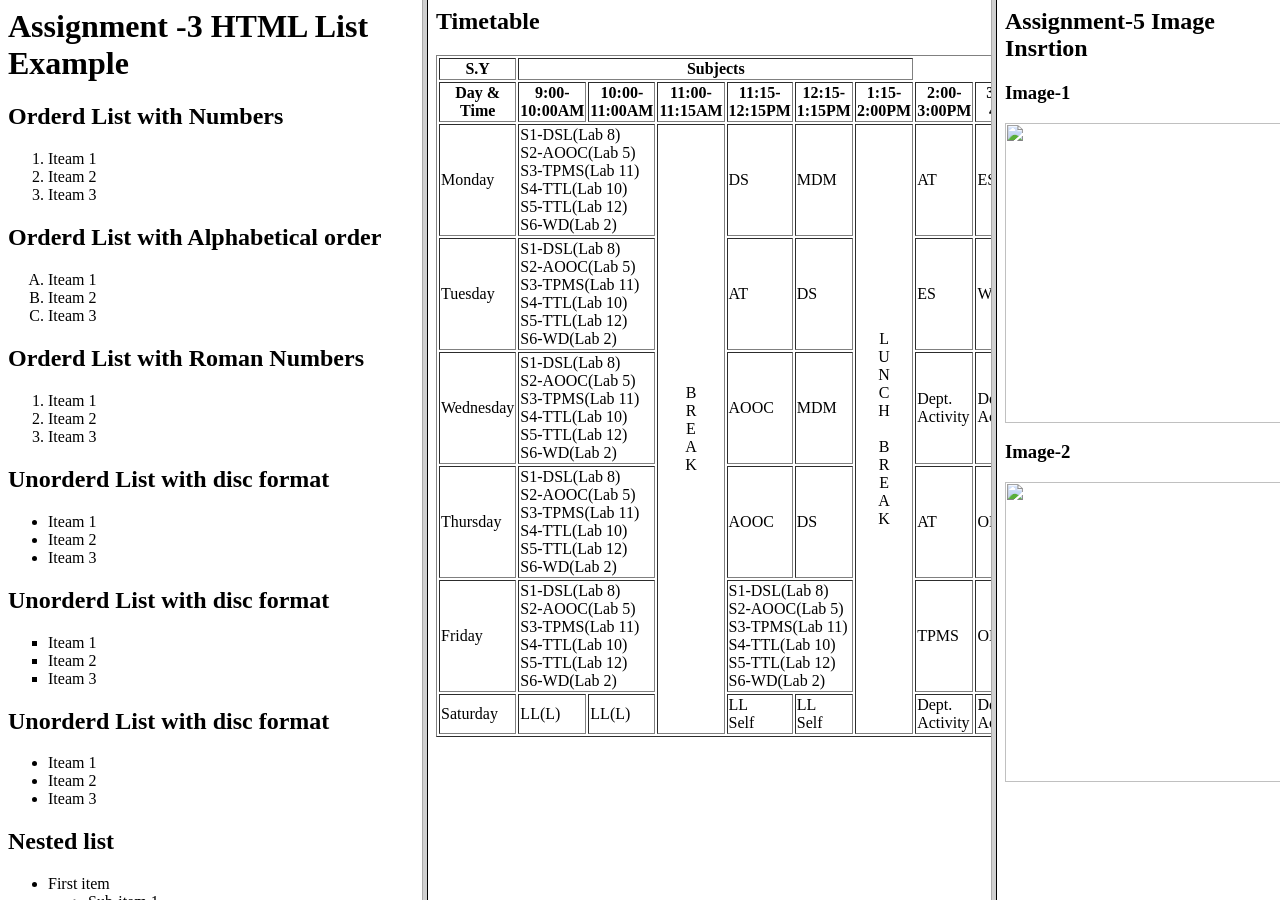
<file: Html/Assignment8.html>
<html>
<head>
<title>Frames</title>

<style>
{
width:20px
}
</head>
</style>

<center>
<frameset cols="30%,40%,20%">
<frame name="top"
      src="Assignment4(list).html"/>
<frame name="main"
      src="Assignment6.html" name="Menu"/>
<frame name="right"
       src="Assignment5(Image).html"/>
</frameset>
</html>
</file>
